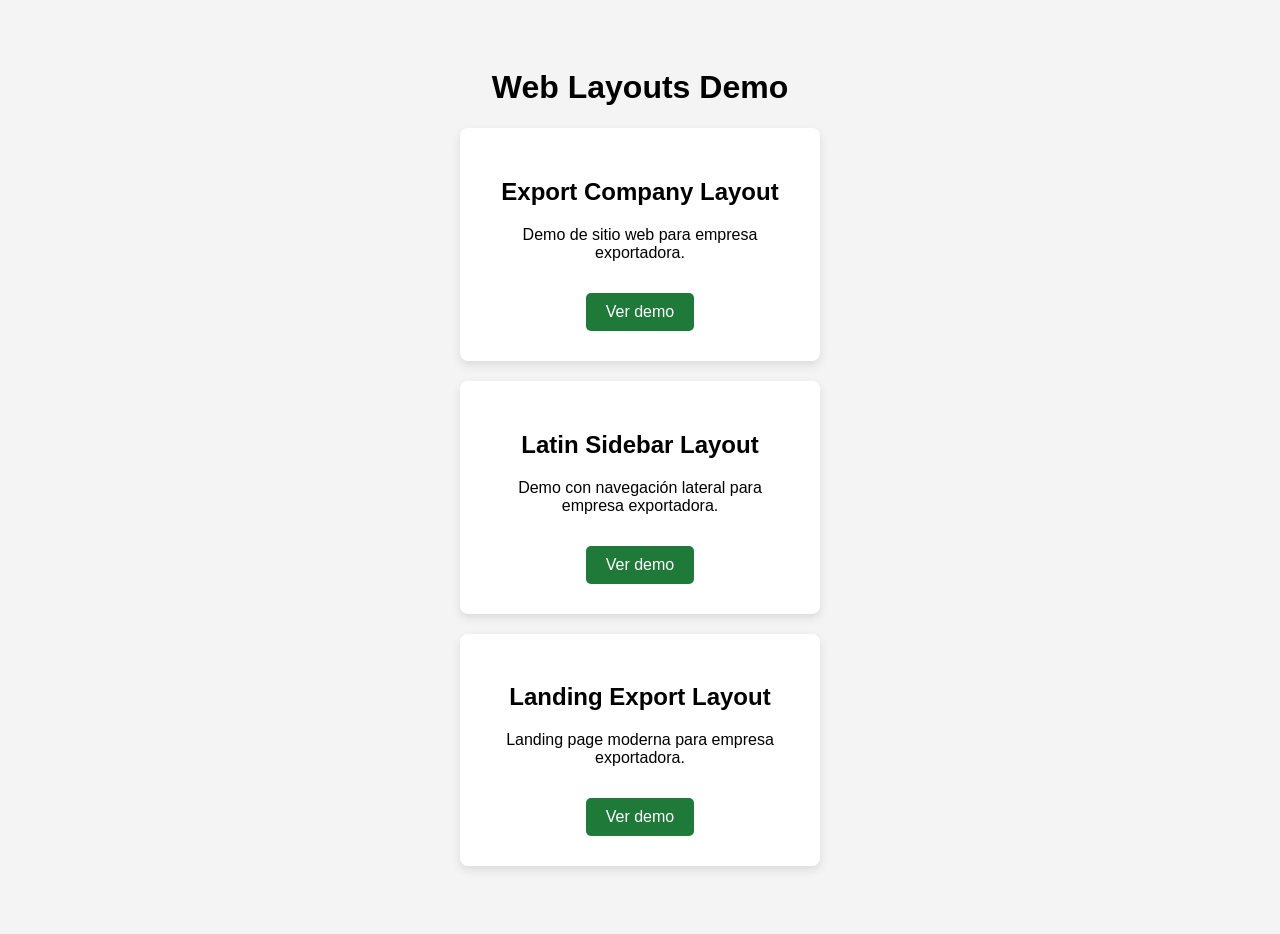
<file: index.html>
<!DOCTYPE html>
<html lang="es">

<head>

<meta charset="UTF-8">
<meta name="viewport" content="width=device-width, initial-scale=1.0">

<title>Web Layouts Demo</title>

<style>

body{
font-family:Arial;
background:#f4f4f4;
text-align:center;
padding:40px;
}

.card{
background:white;
padding:30px;
margin:20px auto;
width:300px;
border-radius:8px;
box-shadow:0 4px 10px rgba(0,0,0,0.1);
}

a{
display:inline-block;
margin-top:15px;
padding:10px 20px;
background:#1F7A3A;
color:white;
text-decoration:none;
border-radius:5px;
}

</style>

</head>

<body>

<h1>Web Layouts Demo</h1>


<div class="card">

<h2>Export Company Layout</h2>

<p>Demo de sitio web para empresa exportadora.</p>

<a href="export-layout/index.html">
Ver demo
</a>

</div>



<div class="card">

<h2>Latin Sidebar Layout</h2>

<p>Demo con navegación lateral para empresa exportadora.</p>

<a href="latin-sidebar/index.html">
Ver demo
</a>

</div>

<div class="card">

<h2>Landing Export Layout</h2>

<p>Landing page moderna para empresa exportadora.</p>

<a href="landing-export/index.html">
Ver demo
</a>

</div>



</body>

</html>
</file>
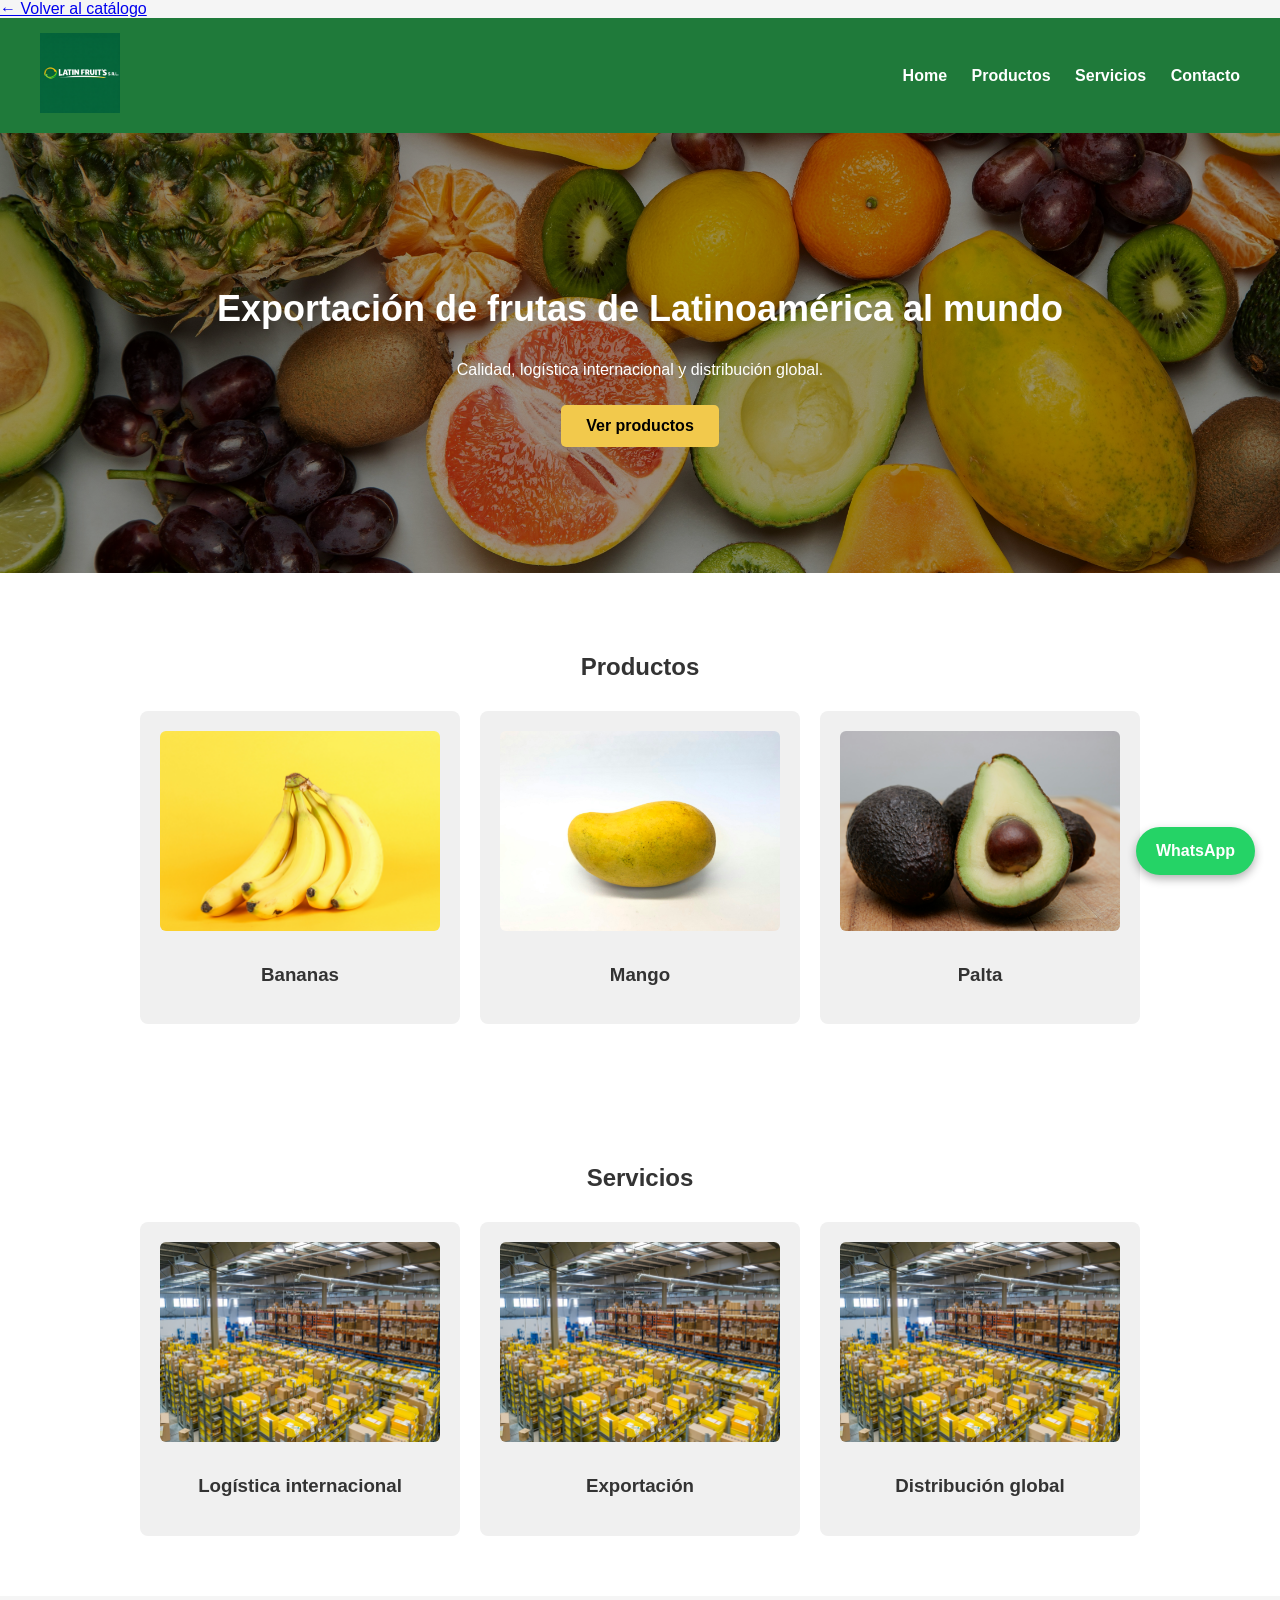
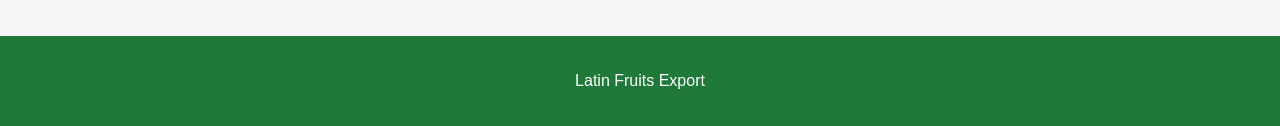
<file: export-layout/index.html>
<!DOCTYPE html>
<html lang="es">

<head>

<meta charset="UTF-8">
<meta name="viewport" content="width=device-width, initial-scale=1.0">

<title>Latin Fruits Export</title>

<link rel="stylesheet" href="css/style.css?v=2">

</head>

<body>
<a class="back" href="../index.html">← Volver al catálogo</a>
<header class="navbar">

<div class="logo">
<img src="img/logo.png" alt="Latin Fruits">
</div>

<nav>
<a href="index.html">Home</a>
<a href="pages/productos.html">Productos</a>
<a href="pages/servicios.html">Servicios</a>
<a href="pages/contacto.html">Contacto</a>
</nav>

</header>


<section class="hero">

<h1>Exportación de frutas de Latinoamérica al mundo</h1>

<p>
Calidad, logística internacional y distribución global.
</p>

<a class="btn" href="pages/productos.html">
Ver productos
</a>

</section>


<section class="productos">

<h2>Productos</h2>

<div class="grid">

<div class="card">
<img src="img/banana.jpg" width="100%">
<h3>Bananas</h3>
</div>

<div class="card">
<img src="img/mango.jpg" width="100%">
<h3>Mango</h3>
</div>

<div class="card">
<img src="img/palta.jpg" width="100%">
<h3>Palta</h3>
</div>

</div>

</section>


<section class="servicios">

<h2>Servicios</h2>

<div class="grid">

<div class="card">
<img src="img/container.jpg" width="100%">
<h3>Logística internacional</h3>
</div>

<div class="card">
<img src="img/container.jpg" width="100%">
<h3>Exportación</h3>
</div>

<div class="card">
<img src="img/container.jpg" width="100%">
<h3>Distribución global</h3>
</div>

</div>

</section>


<footer>

<p>Latin Fruits Export</p>

</footer>


<a class="whatsapp"
href="https://wa.me/5490000000000"
target="_blank">

WhatsApp

</a>


</body>
</html>
</file>
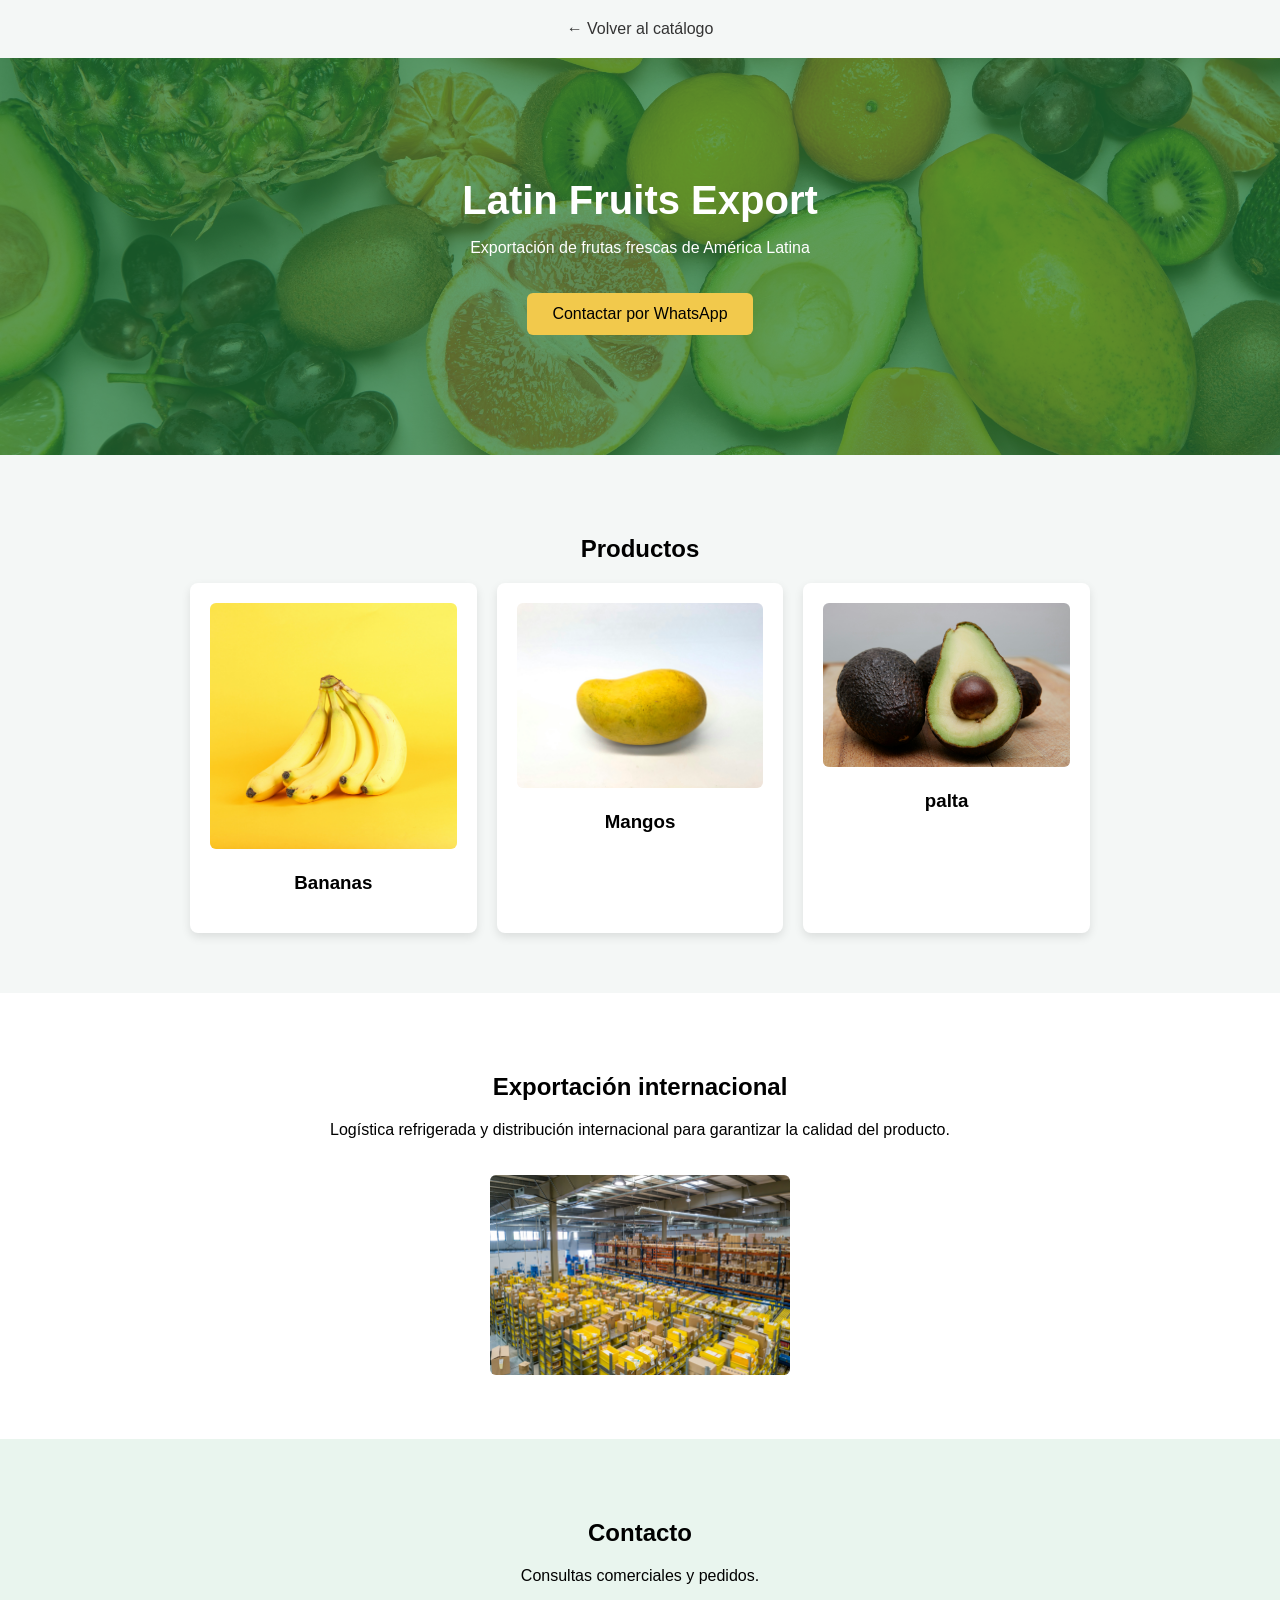
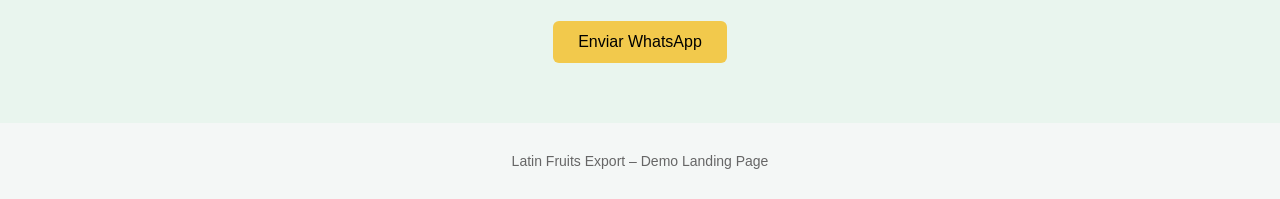
<file: landing-export/index.html>
<!DOCTYPE html>
<html lang="es">

<head>

<meta charset="UTF-8">
<meta name="viewport" content="width=device-width, initial-scale=1.0">

<title>Latin Fruits Landing</title>

<link rel="stylesheet" href="css/style.css">

</head>

<body>

<a class="back" href="../index.html">← Volver al catálogo</a>

<header class="hero">

<h1>Latin Fruits Export</h1>

<p>Exportación de frutas frescas de América Latina</p>

<a class="btn" href="#">Contactar por WhatsApp</a>

</header>


<section class="products">

<h2>Productos</h2>

<div class="grid">

<div class="card">
<img src="img/banana.jpg">
<h3>Bananas</h3>
</div>

<div class="card">
<img src="img/mango.jpg">
<h3>Mangos</h3>
</div>

<div class="card">
<img src="img/palta.jpg">
<h3>palta</h3>
</div>

</div>

</section>


<section class="export">

<h2>Exportación internacional</h2>

<p>
Logística refrigerada y distribución internacional para garantizar
la calidad del producto.
</p>

<img src="img/container.jpg">

</section>


<section class="contact">

<h2>Contacto</h2>

<p>Consultas comerciales y pedidos.</p>

<a class="btn" href="#">Enviar WhatsApp</a>

</section>


<footer>

Latin Fruits Export – Demo Landing Page

</footer>

</body>

</html>
</file>
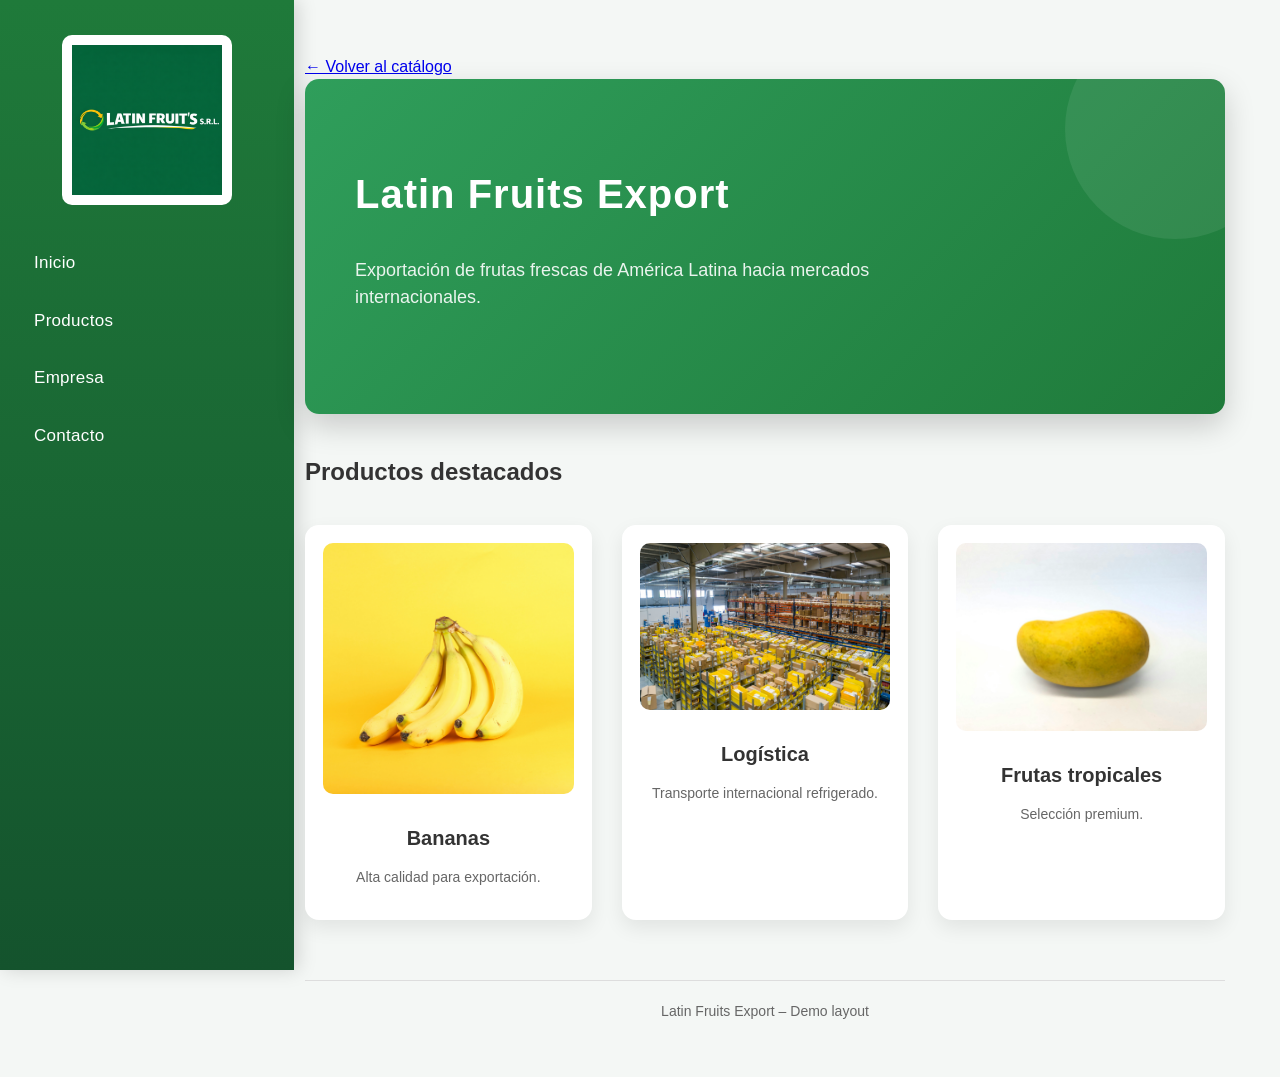
<file: latin-sidebar/index.html>
<!DOCTYPE html>
<html lang="es">

<head>
<meta charset="UTF-8">
<meta name="viewport" content="width=device-width, initial-scale=1.0">
<title>Latin Fruits</title>
<link rel="stylesheet" href="css/style.css">
</head>

<body>

<div class="sidebar">

<img src="img/logo.png" class="logo" alt="Latin Fruits">

<nav>
<a href="index.html">Inicio</a>
<a href="products.html">Productos</a>
<a href="about.html">Empresa</a>
<a href="contact.html">Contacto</a>
</nav>

</div>


<div class="main">
<a class="back" href="../index.html">← Volver al catálogo</a>
<section class="hero">

<h1>Latin Fruits Export</h1>

<p>
Exportación de frutas frescas de América Latina hacia mercados internacionales.
</p>

</section>

<section>

<h2>Productos destacados</h2>

<div class="grid">

<div class="card">
<img src="img/banana.jpg">
<h3>Bananas</h3>
<p>Alta calidad para exportación.</p>
</div>

<div class="card">
<img src="img/container.jpg">
<h3>Logística</h3>
<p>Transporte internacional refrigerado.</p>
</div>

<div class="card">
<img src="img/mango.jpg">
<h3>Frutas tropicales</h3>
<p>Selección premium.</p>
</div>

</div>

</section>

<footer class="footer">
Latin Fruits Export – Demo layout
</footer>

</div>

</body>
</html>
</file>
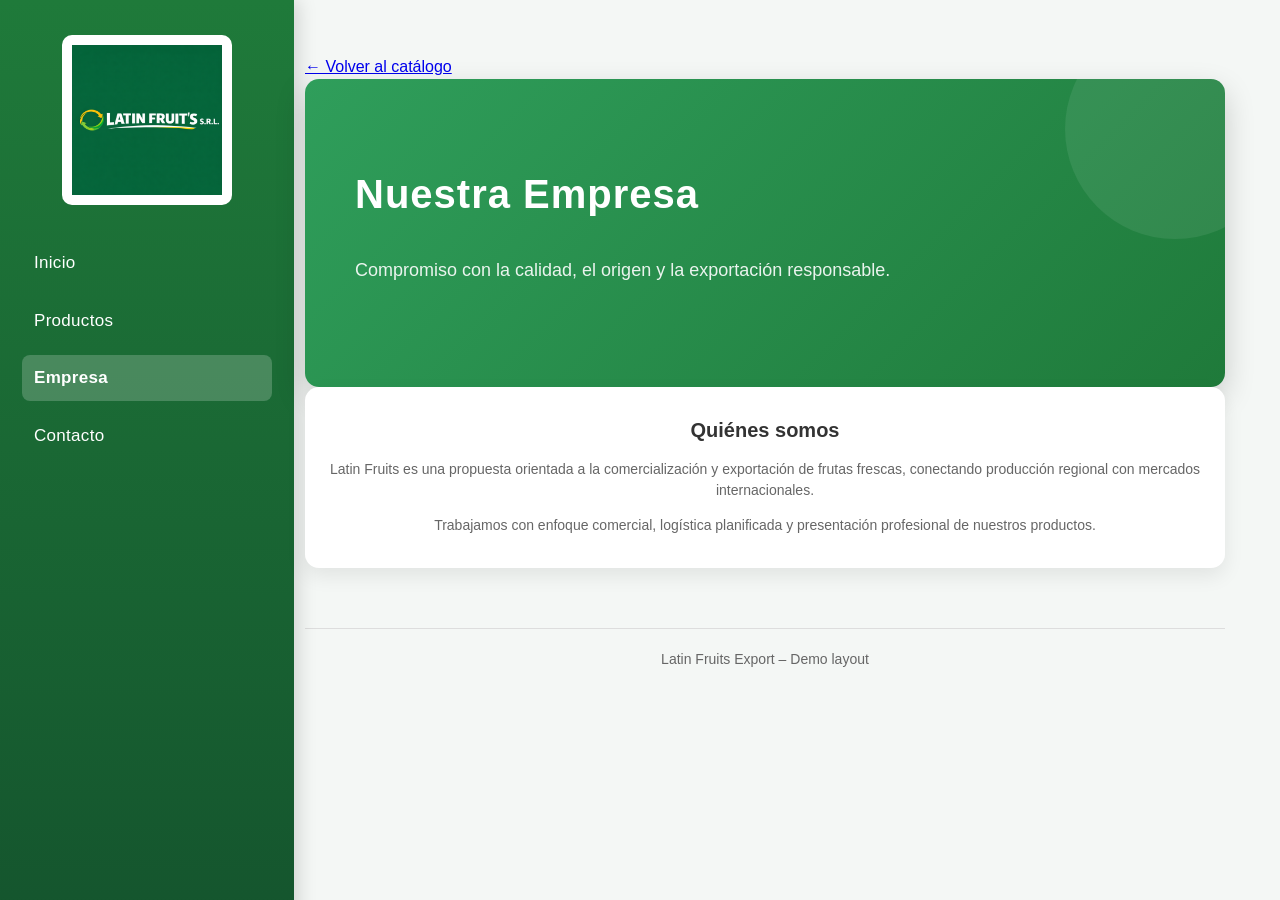
<file: latin-sidebar/about.html>
<!DOCTYPE html>
<html lang="es">
<head>
  <meta charset="UTF-8">
  <meta name="viewport" content="width=device-width, initial-scale=1.0">
  <title>Empresa - Latin Fruits</title>
  <link rel="stylesheet" href="css/style.css">
</head>
<body>

  <div class="sidebar">
    <img src="img/logo.png" class="logo" alt="Latin Fruits">

    <nav>
      <a href="index.html">Inicio</a>
      <a href="products.html">Productos</a>
      <a href="about.html" class="active">Empresa</a>
      <a href="contact.html">Contacto</a>
    </nav>
  </div>

  <div class="main">
    <a class="back" href="../index.html">← Volver al catálogo</a>
    <section class="hero">
      <h1>Nuestra Empresa</h1>
      <p>Compromiso con la calidad, el origen y la exportación responsable.</p>
    </section>

    <section>
      <div class="card">
        <h3>Quiénes somos</h3>
        <p>
          Latin Fruits es una propuesta orientada a la comercialización y exportación
          de frutas frescas, conectando producción regional con mercados internacionales.
        </p>
        <p>
          Trabajamos con enfoque comercial, logística planificada y presentación profesional
          de nuestros productos.
        </p>
      </div>
    </section>

    <footer class="footer">
Latin Fruits Export – Demo layout
</footer>
  </div>

</body>
</html>
</file>
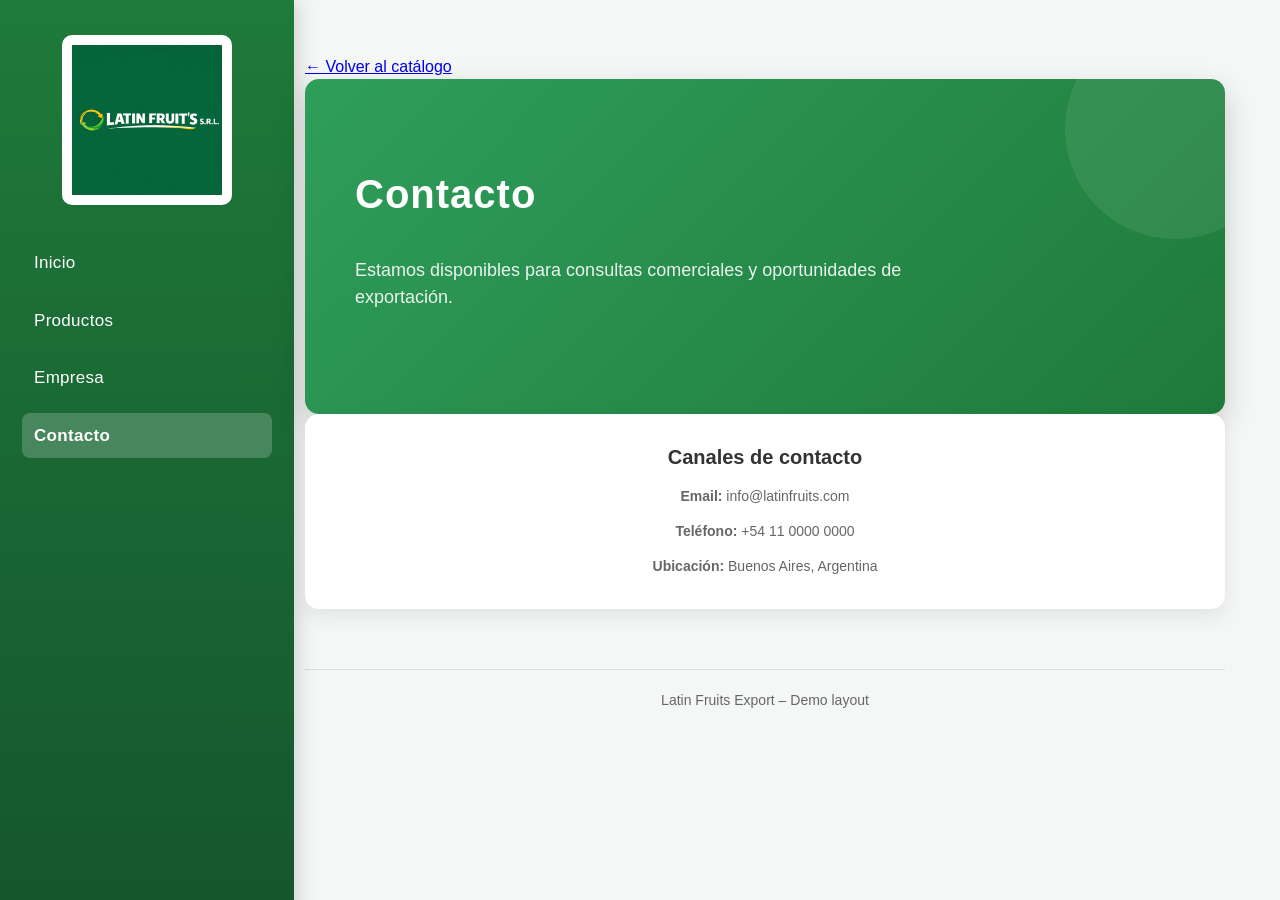
<file: latin-sidebar/contact.html>
<!DOCTYPE html>
<html lang="es">
<head>
  <meta charset="UTF-8">
  <meta name="viewport" content="width=device-width, initial-scale=1.0">
  <title>Contacto - Latin Fruits</title>
  <link rel="stylesheet" href="css/style.css">
</head>
<body>

  <div class="sidebar">
    <img src="img/logo.png" class="logo" alt="Latin Fruits">

    <nav>
      <a href="index.html">Inicio</a>
      <a href="products.html">Productos</a>
      <a href="about.html">Empresa</a>
      <a href="contact.html"class="active">Contacto</a>
    </nav>
  </div>

  <div class="main">
    <a class="back" href="../index.html">← Volver al catálogo</a>
    <section class="hero">
      <h1>Contacto</h1>
      <p>Estamos disponibles para consultas comerciales y oportunidades de exportación.</p>
    </section>

    <section>
      <div class="card">
        <h3>Canales de contacto</h3>
        <p><strong>Email:</strong> info@latinfruits.com</p>
        <p><strong>Teléfono:</strong> +54 11 0000 0000</p>
        <p><strong>Ubicación:</strong> Buenos Aires, Argentina</p>
      </div>
    </section>
    <footer class="footer">
Latin Fruits Export – Demo layout
</footer>
  </div>

</body>
</html>
</file>
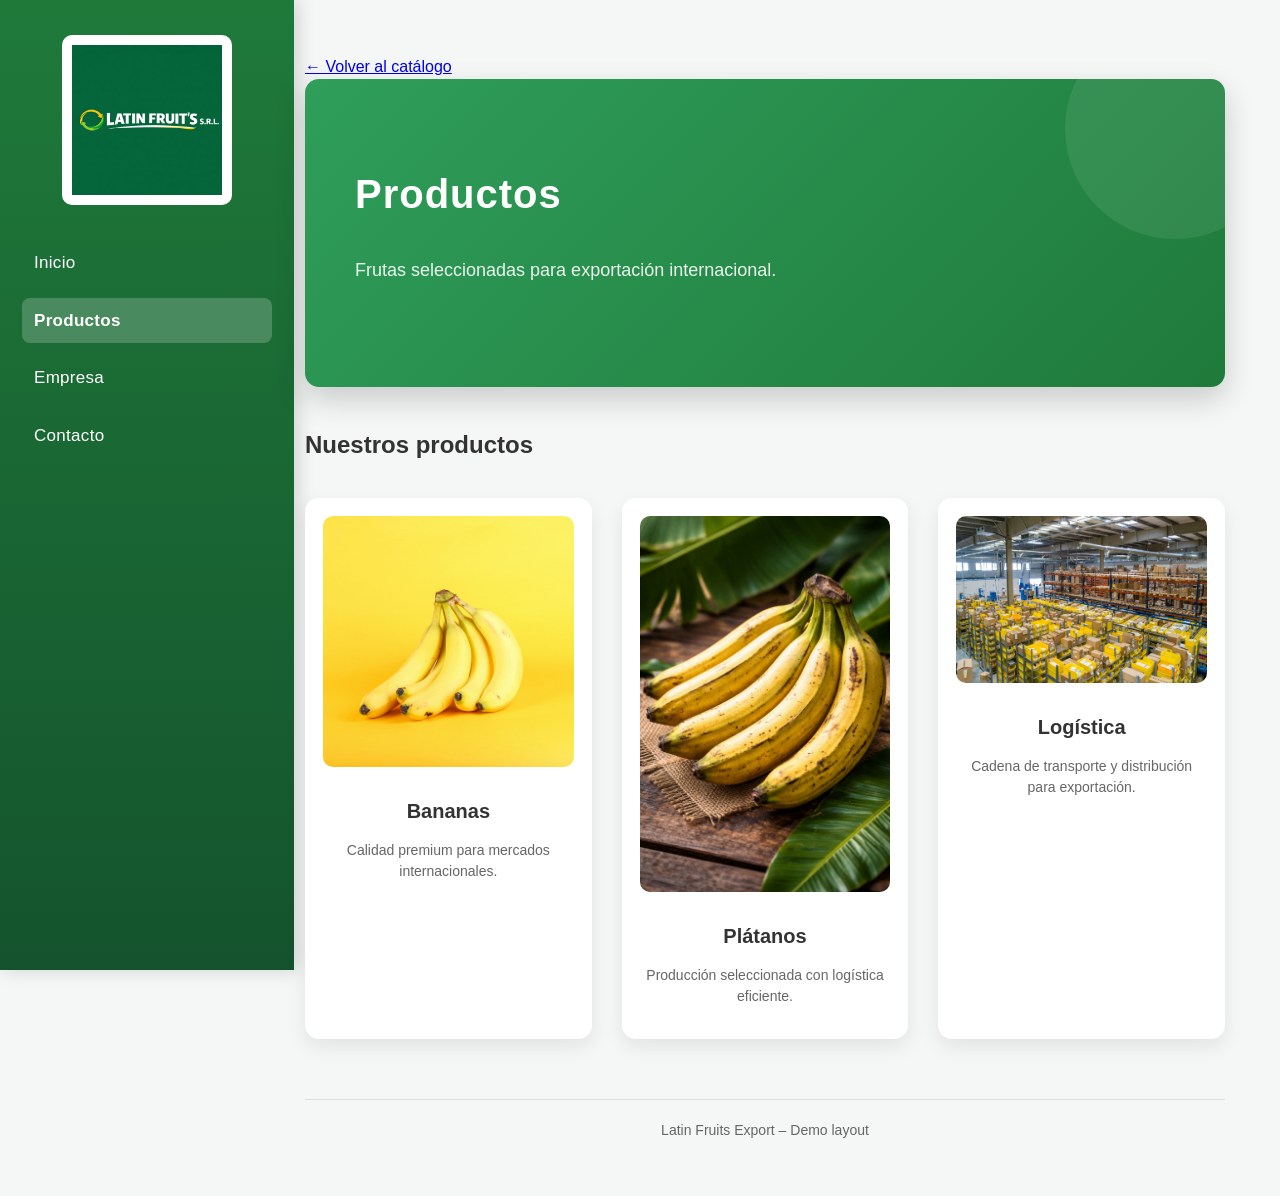
<file: latin-sidebar/products.html>
<!DOCTYPE html>
<html lang="es">
<head>
  <meta charset="UTF-8">
  <meta name="viewport" content="width=device-width, initial-scale=1.0">
  <title>Productos - Latin Fruits</title>
  <link rel="stylesheet" href="css/style.css">
</head>
<body>

  <div class="sidebar">
    <img src="img/logo.png" class="logo" alt="Latin Fruits">

    <nav>
      <a href="index.html">Inicio</a>
      <a href="products.html" class="active">Productos</a>
      <a href="about.html">Empresa</a>
      <a href="contact.html">Contacto</a>
    </nav>
  </div>

  <div class="main">
    <a class="back" href="../index.html">← Volver al catálogo</a>
    <section class="hero">
      <h1>Productos</h1>
      <p>Frutas seleccionadas para exportación internacional.</p>
    </section>
    
    <section>
        <h2>Nuestros productos</h2>
      <div class="grid">
        <div class="card">
          <img src="img/banana.jpg" alt="Banana">
          <h3>Bananas</h3>
          <p>Calidad premium para mercados internacionales.</p>
        </div>

        <div class="card">
          <img src="img/platano.jpg" alt="Plátano">
          <h3>Plátanos</h3>
          <p>Producción seleccionada con logística eficiente.</p>
        </div>

        <div class="card">
          <img src="img/container.jpg" alt="Container">
          <h3>Logística</h3>
          <p>Cadena de transporte y distribución para exportación.</p>
        </div>
      </div>
    </section>
    <footer class="footer">
Latin Fruits Export – Demo layout
</footer>
  </div>

</body>
</html>
</file>
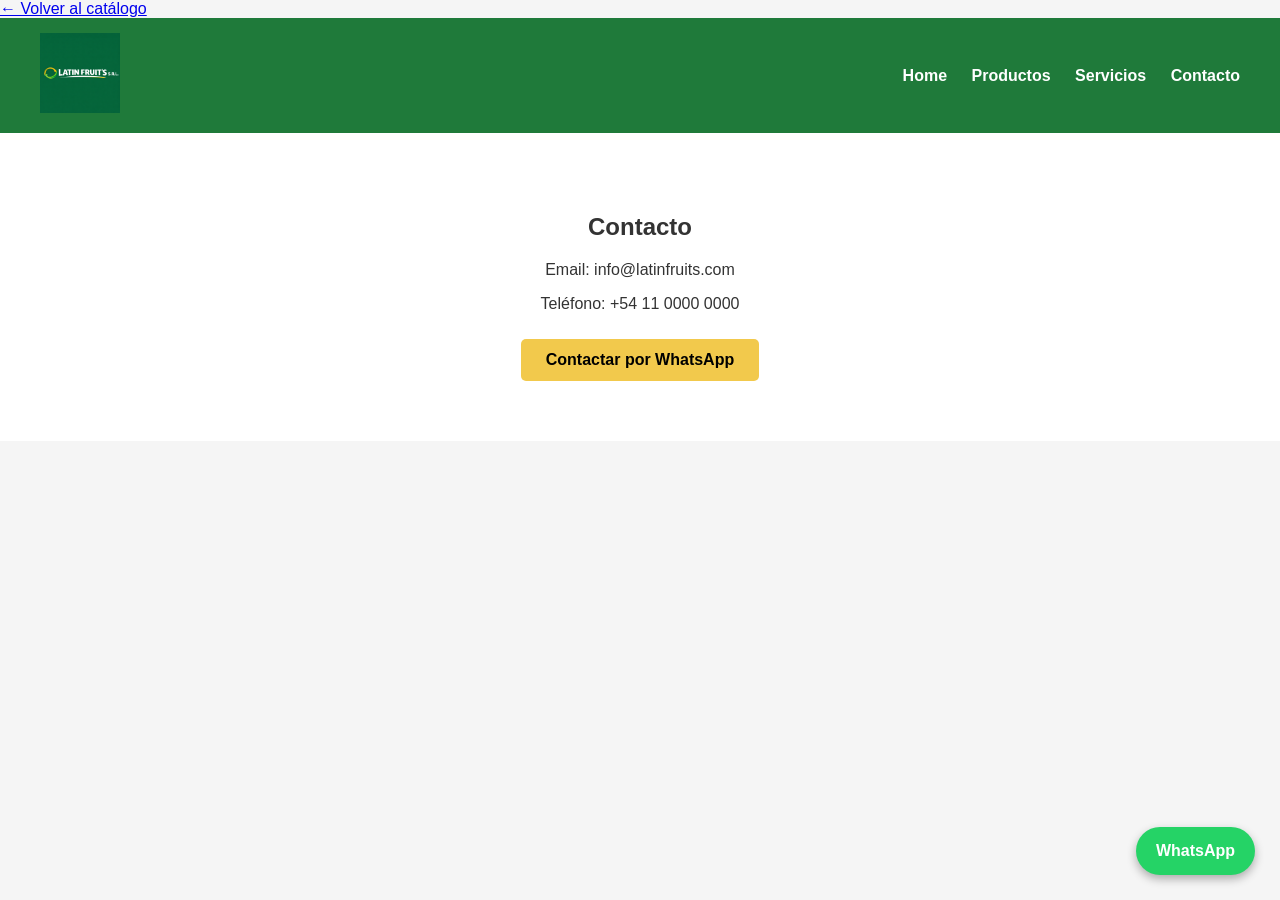
<file: export-layout/pages/contacto.html>
<!DOCTYPE html>
<html lang="es">

<head>
<meta charset="UTF-8">
<meta name="viewport" content="width=device-width, initial-scale=1.0">

<title>Contacto</title>

<link rel="stylesheet" href="../css/style.css?v=1">
</head>

<body>
<a class="back" href="../../index.html">← Volver al catálogo</a>
<header class="navbar">

<div class="logo">
<img src="../img/logo.png" alt="Latin Fruits">
</div>

<nav>
<a href="../index.html">Home</a>
<a href="productos.html">Productos</a>
<a href="servicios.html">Servicios</a>
<a href="contacto.html">Contacto</a>
</nav>

</header>


<section class="productos">

<h2>Contacto</h2>

<p>Email: info@latinfruits.com</p>
<p>Teléfono: +54 11 0000 0000</p>

<a class="btn"
href="https://wa.me/5490000000000">
Contactar por WhatsApp
</a>

</section>

<a class="whatsapp"
href="https://wa.me/5490000000000"
target="_blank">
WhatsApp
</a>

</body>
</html>
</file>
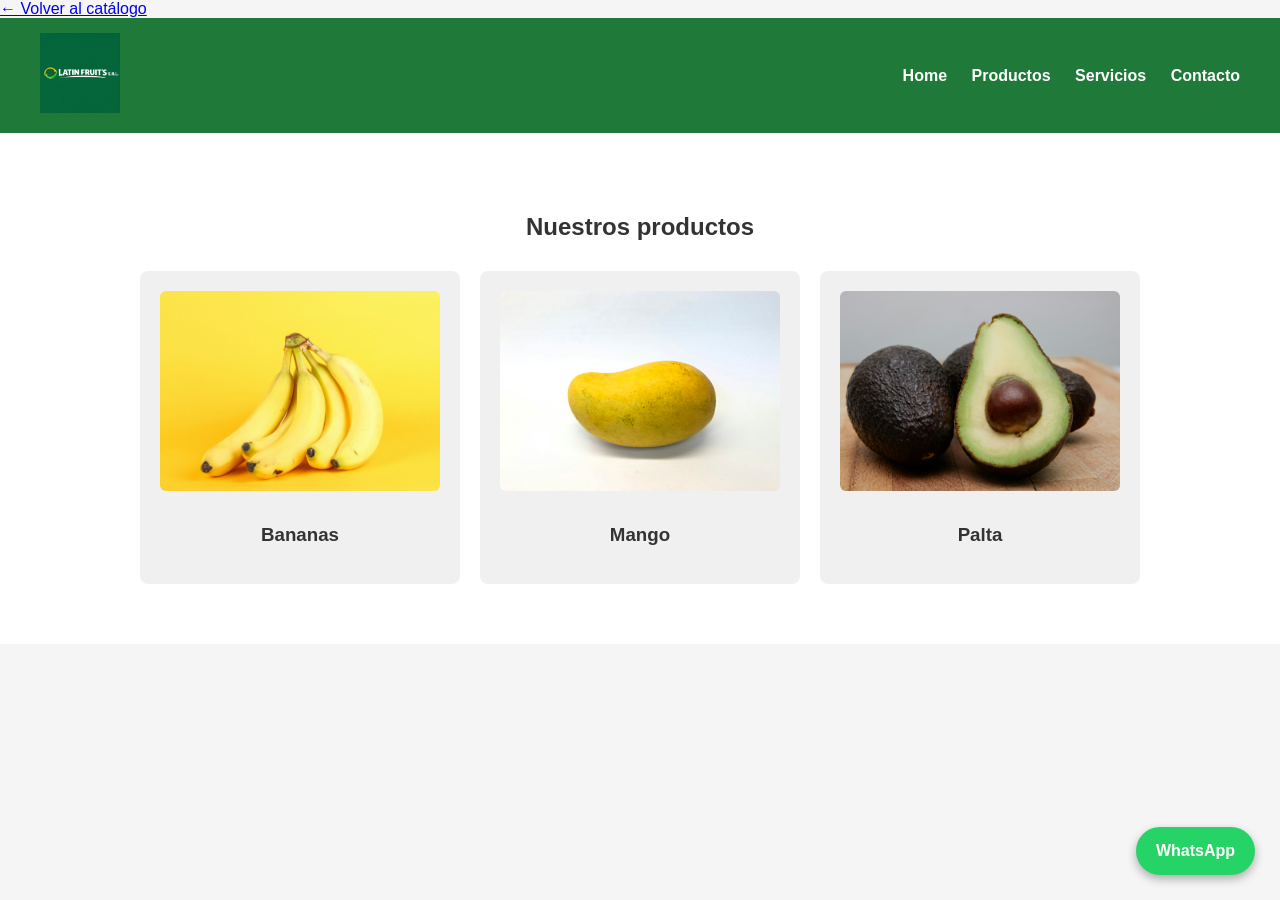
<file: export-layout/pages/productos.html>
<!DOCTYPE html>
<html lang="es">

<head>
<meta charset="UTF-8">
<meta name="viewport" content="width=device-width, initial-scale=1.0">

<title>Productos</title>

<link rel="stylesheet" href="../css/style.css?v=1">
</head>

<body>
<a class="back" href="../../index.html">← Volver al catálogo</a>
<header class="navbar">

<div class="logo">
<img src="../img/logo.png" alt="Latin Fruits">
</div>

<nav>
<a href="../index.html">Home</a>
<a href="productos.html">Productos</a>
<a href="servicios.html">Servicios</a>
<a href="contacto.html">Contacto</a>
</nav>

</header>


<section class="productos">

<h2>Nuestros productos</h2>

<div class="grid">

<div class="card">
<img src="../img/banana.jpg" width="100%">
<h3>Bananas</h3>
</div>

<div class="card">
<img src="../img/mango.jpg" width="100%">
<h3>Mango</h3>
</div>

<div class="card">
<img src="../img/palta.jpg" width="100%">
<h3>Palta</h3>
</div>

</div>

</section>

<a class="whatsapp"
href="https://wa.me/5490000000000"
target="_blank">
WhatsApp
</a>

</body>
</html>
</file>
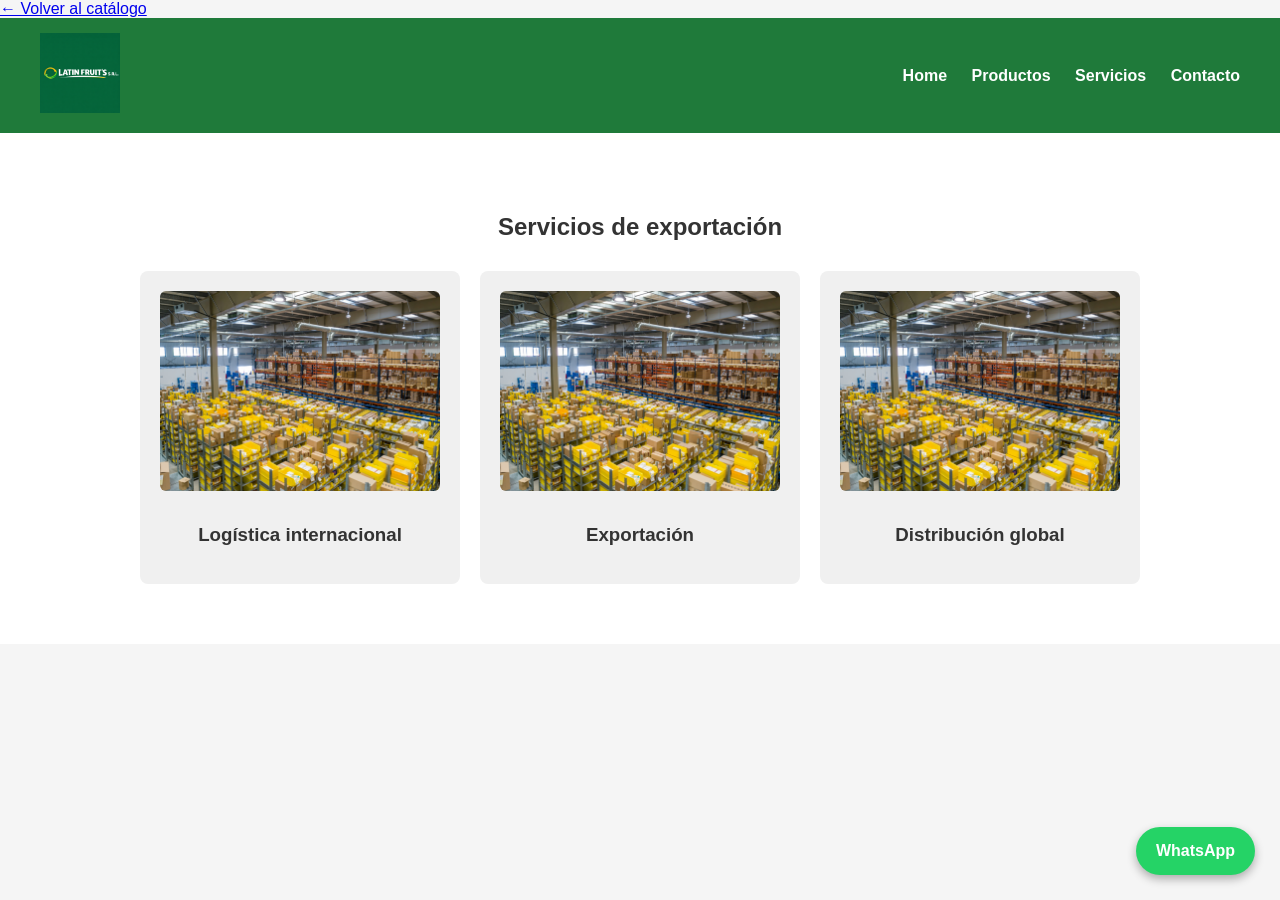
<file: export-layout/pages/servicios.html>
<!DOCTYPE html>
<html lang="es">

<head>
<meta charset="UTF-8">
<meta name="viewport" content="width=device-width, initial-scale=1.0">

<title>Servicios</title>

<link rel="stylesheet" href="../css/style.css?v=4">
</head>

<body>
<a class="back" href="../../index.html">← Volver al catálogo</a>
<header class="navbar">

<div class="logo">
<img src="../img/logo.png" alt="Latin Fruits">
</div>

<nav>
<a href="../index.html">Home</a>
<a href="productos.html">Productos</a>
<a href="servicios.html">Servicios</a>
<a href="contacto.html">Contacto</a>
</nav>

</header>


<section class="servicios">

<h2>Servicios de exportación</h2>

<div class="grid">

<div class="card">
<img src="../img/container.jpg" width="100%">
<h3>Logística internacional</h3>
</div>

<div class="card">
<img src="../img/container.jpg" width="100%">
<h3>Exportación</h3>
</div>

<div class="card">
<img src="../img/container.jpg" width="100%">
<h3>Distribución global</h3>
</div>

</div>

</section>

<a class="whatsapp"
href="https://wa.me/5490000000000"
target="_blank">
WhatsApp
</a>

</body>
</html>
</file>
<file: export-layout/css/style.css>
body{
margin:0;
font-family:Arial, Helvetica, sans-serif;
background:#f5f5f5;
color:#333;
}

/* NAVBAR */

.navbar{
display:flex;
justify-content:space-between;
align-items:center;
padding:15px 40px;
background:#1F7A3A;
color:white;
}

.navbar nav a{
color:white;
text-decoration:none;
margin-left:20px;
font-weight:bold;
}

.navbar nav a:hover{
opacity:0.8;
}

.logo{
font-size:20px;
font-weight:bold;
}

.logo img{
height:80px;
}


/* HERO */

.hero{
height:400px;
background:linear-gradient(rgba(0,0,0,0.4),rgba(0,0,0,0.4)),
url('../img/hero.jpg');
background-size:cover;
background-position:center;
display:flex;
flex-direction:column;
justify-content:center;
align-items:center;
text-align:center;
color:white;
padding:20px;
}

.hero h1{
font-size:36px;
margin-bottom:15px;
}


/* BOTONES */

.btn{
display:inline-block;
background:#F2C94C;
color:#000;
padding:12px 25px;
text-decoration:none;
font-weight:bold;
border-radius:5px;
margin-top:10px;
}


/* SECCIONES */

.productos,
.servicios{
padding:60px 40px;
background:white;
text-align:center;
}


/* GRID PRODUCTOS */

.grid{
display:grid;
grid-template-columns:repeat(3,1fr);
gap:20px;
margin-top:30px;
max-width:1000px;
margin-left:auto;
margin-right:auto;
}


/* TARJETAS */

.card{
background:#f0f0f0;
padding:20px;
border-radius:8px;
font-weight:bold;
transition:transform 0.2s ease, box-shadow 0.2s ease;
}

.card:hover{
transform:translateY(-5px);
box-shadow:0 6px 15px rgba(0,0,0,0.15);
}

.card img{
width:100%;
height:200px;
object-fit:cover;
border-radius:6px;
margin-bottom:10px;
}


/* FOOTER */

footer{
background:#1F7A3A;
color:white;
text-align:center;
padding:20px;
margin-top:40px;
}


/* BOTÓN WHATSAPP */

.whatsapp{
position:fixed;
bottom:25px;
right:25px;
background:#25D366;
color:white;
padding:15px 20px;
border-radius:50px;
text-decoration:none;
font-weight:bold;
box-shadow:0 4px 10px rgba(0,0,0,0.3);
}


/* RESPONSIVE */

@media (max-width:900px){

.grid{
grid-template-columns:1fr 1fr;
}

.navbar{
flex-direction:column;
gap:10px;
}

}

@media (max-width:600px){

.grid{
grid-template-columns:1fr;
}

.hero{
height:auto;
padding:80px 20px;
}

}
</file>
<file: landing-export/css/style.css>
body{
margin:0;
font-family:Arial, Helvetica, sans-serif;
background:#f4f7f6;
text-align:center;
}

.back{
display:inline-block;
margin:20px;
text-decoration:none;
color:#333;
}

.hero{
background:url("../img/hero.jpg") center/cover no-repeat;
color:white;
padding:120px 20px;
position:relative;
}

.hero::after{
content:"";
position:absolute;
top:0;
left:0;
width:100%;
height:100%;
background:rgba(31,122,58,0.7);
}

.hero h1,
.hero p,
.hero .btn{
position:relative;
z-index:2;
}
    

.hero h1{
margin:0;
font-size:40px;
}

.btn{
display:inline-block;
margin-top:20px;
padding:12px 25px;
background:#f2c94c;
color:black;
text-decoration:none;
border-radius:6px;
}

.products{
padding:60px 20px;
}

.grid{
display:grid;
grid-template-columns:repeat(auto-fit,minmax(220px,1fr));
gap:20px;
max-width:900px;
margin:auto;
}

.card{
background:white;
padding:20px;
border-radius:8px;
box-shadow:0 4px 10px rgba(0,0,0,0.1);
}

.card img{
width:100%;
border-radius:6px;
}

.export{
padding:60px 20px;
background:white;
}

.export img{
width:300px;
margin-top:20px;
border-radius:6px;
}

.contact{
padding:60px 20px;
background:#e9f5ee;
}

footer{
padding:30px;
font-size:14px;
color:#666;
}
</file>
<file: latin-sidebar/css/style.css>
/* =========================
BASE
========================= */

body{
margin:0;
font-family:-apple-system,BlinkMacSystemFont,"Segoe UI",Roboto,Helvetica,Arial,sans-serif;
display:flex;
background:#f4f7f5;
color:#333;
line-height:1.5;
}


/* =========================
SIDEBAR
========================= */

.sidebar{
width:250px;
background:linear-gradient(180deg,#1f7a3a,#14532d);
color:white;
height:100vh;
padding:35px 22px;
position:fixed;
box-shadow:4px 0 18px rgba(0,0,0,0.15);
}

.sidebar .logo{
width:150px;
margin:0 auto 35px auto;
display:block;
}

.sidebar img{
background:white;
padding:10px;
border-radius:10px;
}

.sidebar nav{
margin-top:10px;
}

.sidebar nav a{
display:block;
color:white;
text-decoration:none;
margin:12px 0;
font-size:17px;
padding:10px 12px;
border-radius:8px;
transition:all 0.25s ease;
letter-spacing:0.3px;
}

.sidebar nav a:hover{
background:rgba(255,255,255,0.15);
color:#f2c94c;
transform:translateX(4px);
}


/* =========================
CONTENIDO
========================= */

.main{
margin-left:250px;
padding:55px;
width:100%;
}


/* =========================
HERO
========================= */

.hero{
background:linear-gradient(135deg,#2f9e5b,#1f7a3a);
color:white;
padding:85px 50px;
border-radius:14px;
box-shadow:0 12px 30px rgba(0,0,0,0.18);
position:relative;
overflow:hidden;
}

.hero h1{
margin-top:0;
font-size:40px;
letter-spacing:1px;
font-weight:600;
}

.hero p{
font-size:18px;
opacity:0.9;
max-width:600px;
}


/* efecto suave decorativo */

.hero::after{
content:"";
position:absolute;
right:-60px;
top:-60px;
width:220px;
height:220px;
background:rgba(255,255,255,0.08);
border-radius:50%;
}


/* =========================
GRID PRODUCTOS
========================= */

.grid{
display:grid;
grid-template-columns:repeat(3,1fr);
gap:30px;
margin-top:35px;
}


/* =========================
CARDS
========================= */

.card{
background:white;
padding:18px;
border-radius:14px;
text-align:center;
box-shadow:0 8px 20px rgba(0,0,0,0.08);
transition:all 0.25s ease;
position:relative;
overflow:hidden;
}

.card:hover{
transform:translateY(-6px);
box-shadow:0 16px 35px rgba(0,0,0,0.12);
}

.card img{
width:100%;
border-radius:10px;
margin-bottom:12px;
}

.card h3{
margin:10px 0 6px;
font-size:20px;
font-weight:600;
}

.card p{
font-size:14px;
color:#666;
}


/* pequeño efecto visual */

.card::after{
content:"";
position:absolute;
bottom:0;
left:0;
width:100%;
height:4px;
background:linear-gradient(90deg,#2f9e5b,#6bd18a);
opacity:0;
transition:opacity 0.25s;
}

.card:hover::after{
opacity:1;
}


/* =========================
RESPONSIVE
========================= */

@media (max-width:900px){

body{
display:block;
}

.sidebar{
position:relative;
width:100%;
height:auto;
display:flex;
align-items:center;
justify-content:space-between;
padding:18px 20px;
box-shadow:none;
}

.sidebar nav{
display:flex;
gap:20px;
}

.sidebar nav a{
margin:0;
font-size:16px;
padding:6px 10px;
}

.main{
margin-left:0;
padding:35px 22px;
}

.hero{
padding:55px 25px;
}

.grid{
grid-template-columns:1fr;
gap:22px;
}

}

.sidebar nav a.active{
background:rgba(255,255,255,0.2);
font-weight:600;
}

h2{
margin-top:40px;
font-weight:600;
}

.footer{
margin-top:60px;
padding-top:20px;
border-top:1px solid #ddd;
font-size:14px;
color:#666;
text-align:center;
}
</file>
